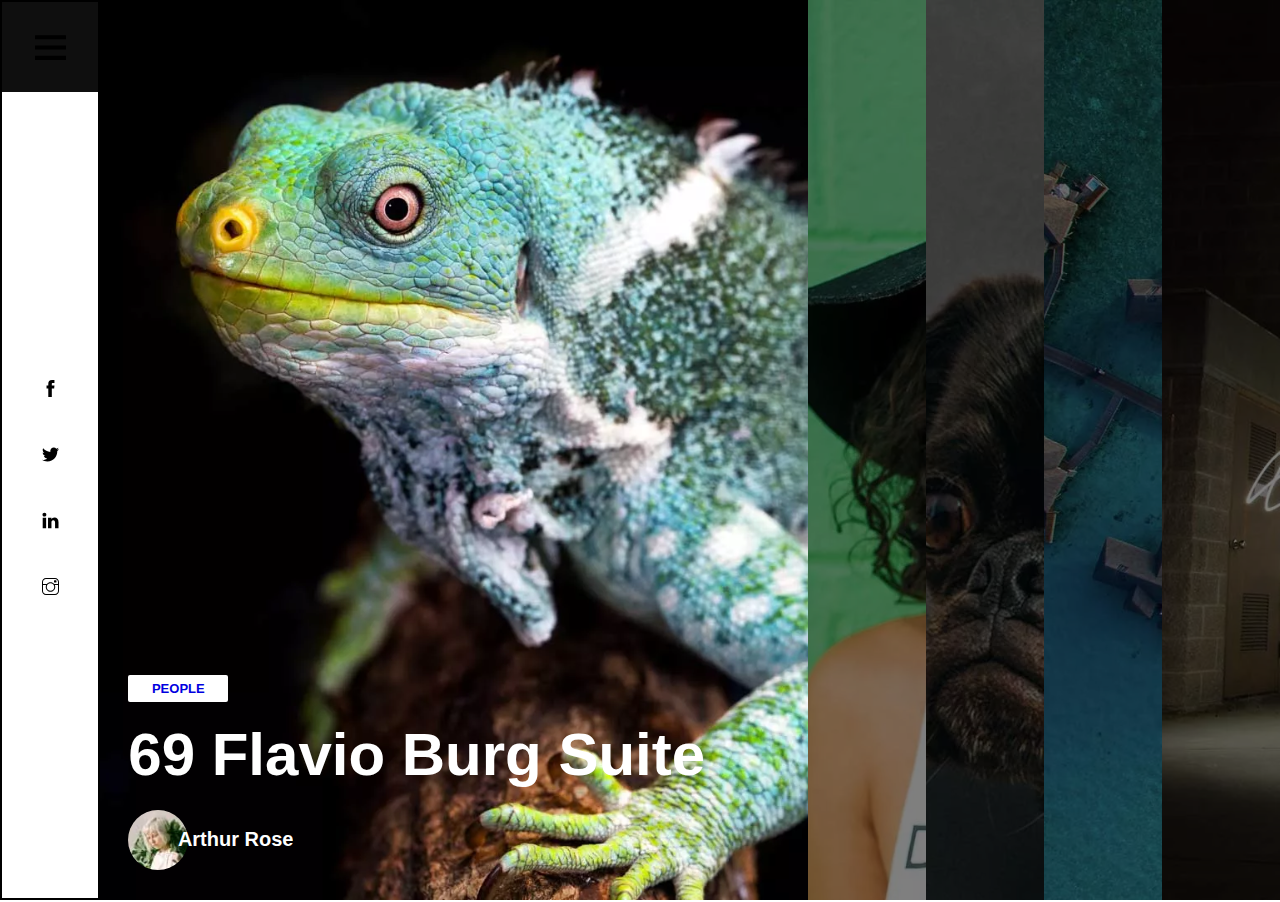
<file: index.html>
<!DOCTYPE html>
<html lang="en">

<head>
    <meta charset="UTF-8">
    <meta name="viewport" content="width=device-width, initial-scale=1.0">
    <link rel="stylesheet" href="style.css">
    <link href="https://yoursite.com/themify-icons.css" rel="stylesheet">
    <title>Tulen | Photography HTML Template</title>
</head>

<body>
    <div id="home">
        <header class="menuBar">
            <input class="btnMenu" type="checkbox">
            <div class="btnMenuT">
                <svg version="1.1" xmlns="http://www.w3.org/2000/svg" xmlns:xlink="http://www.w3.org/1999/xlink"
                    width="35" height="35" viewBox="0 0 17 17">
                    <g>
                    </g>
                    <path d="M16 3v2h-15v-2h15zM1 10h15v-2h-15v2zM1 15h15v-2h-15v2z"  />
                </svg>
            </div>
            </input>
            <div class="itemsMenu">
                <a href="#" class="item">
                    <svg version="1.1" xmlns="http://www.w3.org/2000/svg" xmlns:xlink="http://www.w3.org/1999/xlink"
                        width="17" height="17" viewBox="0 0 17 17">
                        <g>
                        </g>
                        <path
                            d="M12.461 5.57l-0.309 2.93h-2.342v8.5h-3.518v-8.5h-1.753v-2.93h1.753v-1.764c0-2.383 0.991-3.806 3.808-3.806h2.341v2.93h-1.465c-1.093 0-1.166 0.413-1.166 1.176v1.464h2.651z"
                            fill="#000000" />
                    </svg>
                </a>
                <a href="#" class="item"><svg version="1.1" xmlns="http://www.w3.org/2000/svg"
                        xmlns:xlink="http://www.w3.org/1999/xlink" width="17" height="17" viewBox="0 0 17 17">
                        <g>
                        </g>
                        <path
                            d="M15.253 5.038c0.011 0.151 0.011 0.302 0.011 0.454 0 4.605-3.506 9.912-9.913 9.912-1.974 0-3.808-0.572-5.351-1.564 0.281 0.032 0.551 0.042 0.842 0.042 1.629 0 3.127-0.55 4.325-1.488-1.532-0.032-2.815-1.036-3.257-2.417 0.215 0.032 0.431 0.054 0.656 0.054 0.314 0 0.627-0.043 0.918-0.118-1.596-0.324-2.794-1.726-2.794-3.419 0-0.011 0-0.033 0-0.043 0.464 0.258 1.003 0.42 1.575 0.442-0.938-0.626-1.553-1.694-1.553-2.901 0-0.647 0.173-1.241 0.475-1.759 1.715 2.115 4.293 3.496 7.184 3.646-0.055-0.259-0.087-0.529-0.087-0.799 0-1.919 1.554-3.483 3.484-3.483 1.003 0 1.909 0.42 2.546 1.1 0.787-0.151 1.541-0.442 2.211-0.841-0.259 0.809-0.809 1.489-1.532 1.919 0.702-0.075 1.381-0.269 2.007-0.539-0.475 0.69-1.068 1.306-1.747 1.802z"
                            fill="#000000" />
                    </svg>
                </a>
                <a href="#" class="item"><svg version="1.1" xmlns="http://www.w3.org/2000/svg"
                        xmlns:xlink="http://www.w3.org/1999/xlink" width="17" height="17" viewBox="0 0 17 17">
                        <g>
                        </g>
                        <path
                            d="M0.698 5.823h3.438v10.323h-3.438v-10.323zM2.438 0.854c-1.167 0-1.938 0.771-1.938 1.782 0 0.989 0.74 1.781 1.896 1.781h0.021c1.198 0 1.948-0.792 1.938-1.781-0.011-1.011-0.74-1.782-1.917-1.782zM12.552 5.583c-1.829 0-2.643 1.002-3.094 1.709v-1.469h-3.427c0 0 0.042 0.969 0 10.323h3.427v-5.761c0-0.312 0.032-0.615 0.114-0.843 0.251-0.615 0.812-1.25 1.762-1.25 1.238 0 1.738 0.948 1.738 2.333v5.521h3.428v-5.917c0-3.167-1.688-4.646-3.948-4.646z"
                            fill="#000000" />
                    </svg>
                </a>
                <a href="#" class="item"><svg version="1.1" xmlns="http://www.w3.org/2000/svg"
                        xmlns:xlink="http://www.w3.org/1999/xlink" width="17" height="17" viewBox="0 0 17 17">
                        <g>
                        </g>
                        <path
                            d="M13 0h-9c-2.2 0-4 1.8-4 4v9c0 2.2 1.8 4 4 4h9c2.2 0 4-1.8 4-4v-9c0-2.2-1.8-4-4-4zM16 13c0 1.654-1.346 3-3 3h-9c-1.654 0-3-1.346-3-3v-6h3.207c-0.286 0.61-0.457 1.283-0.457 2 0 2.619 2.131 4.75 4.75 4.75s4.75-2.131 4.75-4.75c0-0.717-0.171-1.39-0.457-2h3.207v6zM12.25 9c0 2.068-1.682 3.75-3.75 3.75s-3.75-1.682-3.75-3.75 1.682-3.75 3.75-3.75 3.75 1.682 3.75 3.75zM12.152 6c-0.872-1.059-2.176-1.75-3.652-1.75s-2.78 0.691-3.652 1.75h-3.848v-2c0-1.654 1.346-3 3-3h9c1.654 0 3 1.346 3 3v2h-3.848zM14.454 2.722v1.298c0 0.299-0.244 0.543-0.542 0.543h-1.368c-0.3-0.001-0.544-0.245-0.544-0.543v-1.298c0-0.299 0.244-0.543 0.544-0.543h1.368c0.298 0 0.542 0.244 0.542 0.543z"
                            fill="#000000" />
                    </svg>
                </a>
            </div>
            <div class="menuBar2">
                <div class="btnBack">
                    <svg version="1.1" xmlns="http://www.w3.org/2000/svg" xmlns:xlink="http://www.w3.org/1999/xlink"
                        width="35" height="35" viewBox="0 0 17 17">
                        <g>
                        </g>
                        <path
                            d="M16 8.972h-12.793l6.146 6.146-0.707 0.707-7.353-7.353 7.354-7.354 0.707 0.707-6.147 6.147h12.793v1z"
                            fill="#fff" />
                    </svg>


                </div>
                <div class="logo">Tulen</div>
                <a href="index.html" class="menu2ItemH">Home</a>
                <a href="about.html" class="menu2Item1">About</a>
                <a href="galeria.html" class="menu2Item2">Gallery</a>
                <a href="" class="menu2Item3">Blog</a>
                <a href="contact.html" class="menu2Item4">Contact</a>
            </div>

        </header>
        <div id="img1" class="img">
            <div class="tag">people</div>
            <h2 class="text">69 Flavio Burg Suite</h2>
            <img class="pfp" src="img/author.jpg.webp">
            <span class="name">Arthur Rose</span>
        </div>
        <div id="img2" class="img">
            <div class="tag">people</div>
            <h2 class="text">69 Flavio Burg Suite</h2>
            <img class="pfp" src="img/author.jpg.webp">
            <span class="name">Arthur Rose</span>
        </div>
        <div id="img3" class="img">
            <div class="tag">people</div>
            <h2 class="text">69 Flavio Burg Suite</h2>
            <img class="pfp" src="img/author.jpg.webp">
            <span class="name">Arthur Rose</span>
        </div>
        <div id="img4" class="img">
            <div class="tag">people</div>
            <h2 class="text">69 Flavio Burg Suite</h2>
            <img class="pfp" src="img/author.jpg.webp">
            <span class="name">Arthur Rose</span>
        </div>
        <div id="img5" class="img">
            <div class="tag">people</div>
            <h2 class="text">69 Flavio Burg Suite</h2>
            <img class="pfp" src="img/author.jpg.webp">
            <span class="name">Arthur Rose</span>
        </div>
    </div>
</body>

</html>
</file>
<file: style.css>
*{
  overflow: hidden;
  margin: 0;
  padding: 0;
  box-sizing: border-box;
}

#home{
  height: 100vh;
  display: flex;
  flex-direction: row;
}
.menuBar{
  background-color: #fff;
  height: 100%;
  width: 100px;
 color: black;
 display: flex;
 flex-direction: column;
 align-items: center;
 justify-content: start;
 border: 2px solid black;
}
.btnMenu{
  height: 10vh;
  width: 100%;
  position: absolute;
  opacity: 0;
  z-index: 5;
  
  
}
.btnMenuT{
  
  height: 10vh;
  width: 100%;
  background-color: #0f0f0f;
  text-align: center;
  padding-top: 3vh;
  margin-bottom: 32vh;
  cursor: pointer;
  border: none;
}
.itemsMenu{
  display: flex;
  flex-direction: column;
}
.item{
  margin-bottom: 5vh;
}

#img1{
  background-image: url(img/1.jpg.webp);
  order: 1;
}
#img2{
  background-image: url(img/2.jpg.webp);
  order: 1;
}
#img3{
  background-image: url(img/3.jpg.webp);
  order: 1;
}
#img4{
  background-image: url(img/4.jpg.webp);
  order: 1;
}
#img5{
  background-image: url(img/5.jpg.webp);
  order: 0;
  flex-grow: 6;
  background-color: transparent;

 
}
#img5 .text,
#img5 .tag,
#img5 .pfp,
#img5 .name
{
  opacity: 1;
  transition: 0.5s;
}
#img1:hover~#img5 .tag,
#img1:hover~#img5 .text,
#img1:hover~#img5 .pfp,
#img1:hover~#img5 .name,
#img2:hover~#img5 .tag,
#img2:hover~#img5 .text,
#img2:hover~#img5 .pfp,
#img2:hover~#img5 .name,
#img3:hover~#img5 .tag,
#img3:hover~#img5 .text,
#img3:hover~#img5 .pfp,
#img3:hover~#img5 .name,
#img4:hover~#img5 .tag,
#img4:hover~#img5 .text,
#img4:hover~#img5 .pfp,
#img4:hover~#img5 .name,
#img5:hover~#img5 .tag,
#img5:hover~#img5 .text,
#img5:hover~#img5 .pfp,
#img5:hover~#img5 .name {
  opacity: 0;
}
#img1:hover ~ #img5,
#img2:hover ~ #img5,
#img3:hover ~ #img5,
#img4:hover ~ #img5{
  flex-grow: 1;
  background-color: rgba(0, 0, 0, 0.5);
}

.img:hover .tag,
.img:hover .text,
.img:hover .pfp,
.img:hover .name {
  opacity: 1;
  transition: 2s;
}
.img{
  position: relative;
  flex-grow: 1;
  background-size: cover;
  background-position: 20% 0;
  background-color: rgba(0, 0, 0, 0.5);
  background-blend-mode: multiply;
  transition: 0.4s;
  display: flex;
  align-items: flex-start;
  justify-content: center;
  flex-direction: column;
}

.img:hover{
  flex-grow: 6;
  background-color: transparent;
  transition: 0.5s;
  
}
.tag{
  position: absolute;
  top: 75vh;
  margin-left: 4%;
  background-color: #fff;
  width: 100px;
  height: 3vh;
  display: flex;
  align-items: center;
  justify-content: center;
  border-radius: 2px;
  text-transform: uppercase;
  font-size: 13px;
  font-weight: 600;
  font-family: "Montserrat", sans-serif;
  color: #0000e0;
  opacity: 0;
}
.text{
  text-wrap: nowrap;
  margin-left: 4%;
  position: absolute;
  top: 80vh;
  font-size: 60px;
  font-weight: 600;
  font-family: "Montserrat", sans-serif;
  color: #fff;
  opacity: 0;
}
.pfp{
  position: absolute;
  top: 90vh;
  left: 4%;
  width: 60px;
  height: 60px;
  border-radius: 50%;
  background-size: cover;
  background-position: center;
  opacity: 0;
}
.name{
  position: absolute;
  top: 92vh;
  margin-left: 11%;
  font-size: 20px;
  font-weight: 600;
  font-family: "Montserrat", sans-serif;
  color: #fff;
  opacity: 0;
}
.menuBar2{
  position: absolute;
  background-color: #fff;
  height: 100%;
  width: 430px;
  z-index: 1;
  display: flex;
  flex-direction: column;
  align-items: center;
  justify-content: start;
  flex-wrap: wrap;
  z-index: -1;
}
.btnBack{
  height: 10vh;
  width: 100px;
  background-color: #0f0f0f;
  display: flex;
  align-items: center;
  justify-content: center;
  z-index: 5;
}
.logo{
  position: absolute;
  left: 61.5%;
  top: -2vh;
  width: 38.5%;
  height: 10vh;
  font-size: 25px;
  font-weight: 600;
  font-family: "Montserrat", sans-serif;
  text-transform: uppercase;
  background-color: #0000e0;
  color: #fff;
  margin-top: 2vh;
  z-index: 5;
  display: flex;
  align-items: center;
  justify-content: center;
}
.menu2ItemH,
.menu2Item1,
.menu2Item2,
.menu2Item4,
.menu2Item3{
  margin-bottom: 4vh;
  margin-left: 35%;
  font-family: "Montserrat", sans-serif;
  color: #afafaf;
  font-weight: 500;
  font-size: 35px;
  text-decoration: none;
}
.menu2ItemH{
  margin-top: 25vh;
  color: #0000e0;
}
.menu2Item1:hover,
.menu2Item2:hover,
.menu2Item3:hover,
.menu2Item4:hover{
  color: #0000e0;
  transition: 0.5s;
}
.btnMenu:checked ~ .menuBar2{
z-index: 1;
transition: 0.5s;
}
</file>
